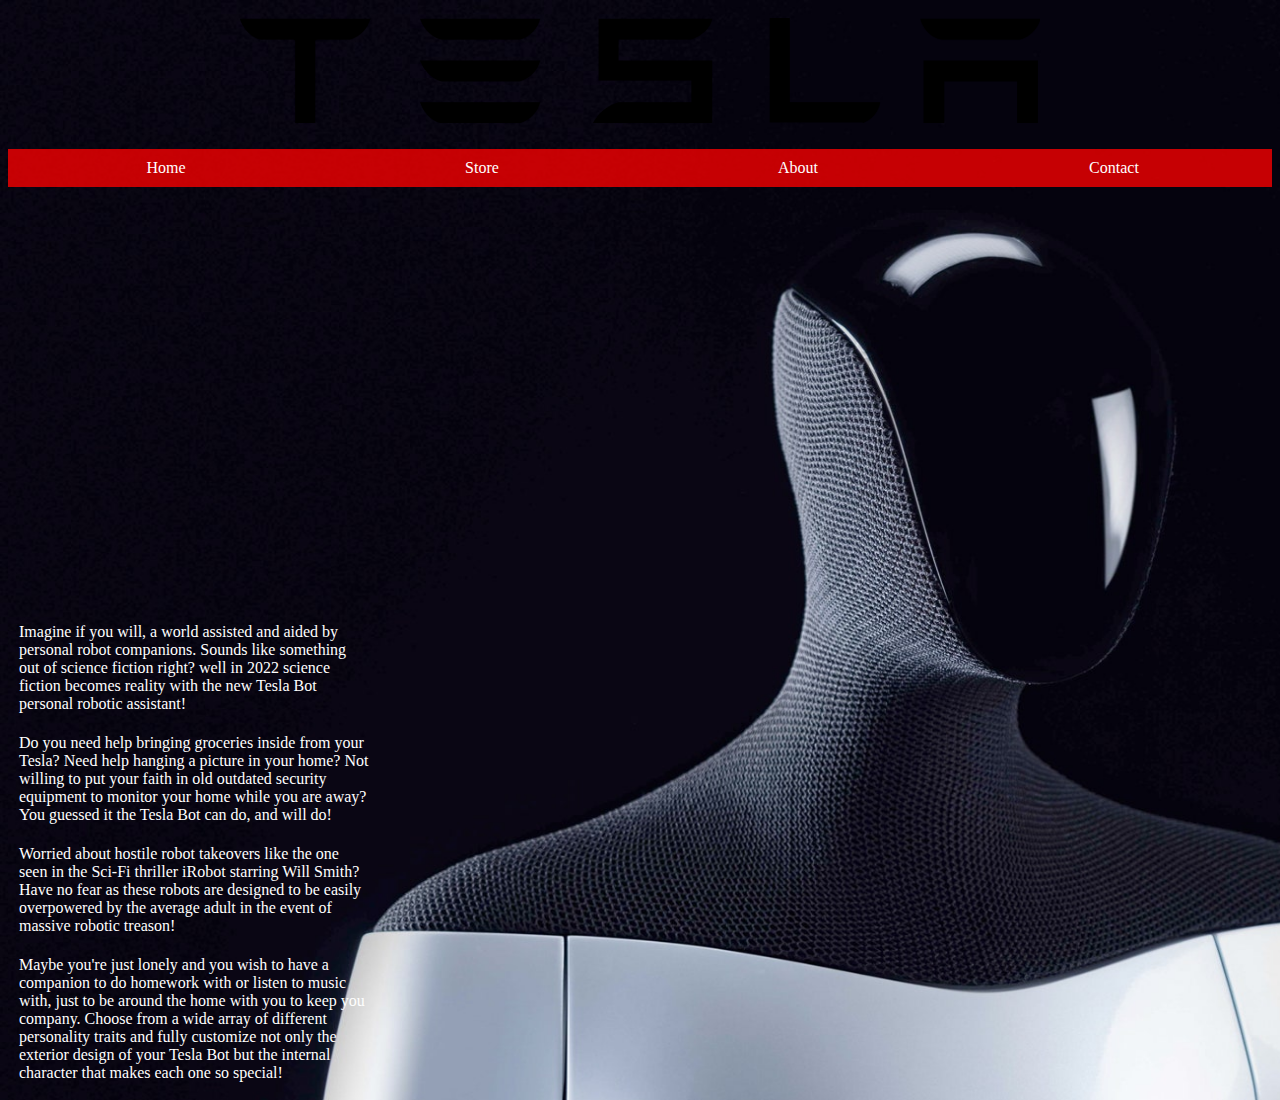
<file: index.html>
<!doctype html>
<html lang="en">
  <head>
    <!-- Required meta tags -->
    <meta charset="utf-8">
    <meta name="viewport" content="width=device-width, initial-scale=1">
    <!-- Bootstrap CSS -->
    <link rel="stylesheet" href="https://cdn.jsdelivr.net/npm/bootstrap@4.6.1/dist/css/bootstrap.min.css" integrity="sha384-zCbKRCUGaJDkqS1kPbPd7TveP5iyJE0EjAuZQTgFLD2ylzuqKfdKlfG/eSrtxUkn" crossorigin="anonymous">
    <link rel="stylesheet" href="./style.css">

    <title></title>
  </head>

<body class="body home-page">
  
<header >

  <!-- <img src="./Images/-1.png" alt=""> -->
    
  <div class="wrapper">
    <div id="heading" class="bg-light">
    </div>
    <nav>
      <ul>
        <li><a href="index.html">Home</a></li>
        <li><a href="Store.html">Store</a></li>
        <li><a href="About.html">About</a></li>
        <li><a href="Contact.html">Contact</a></li>
      </ul>
    </nav>
  </div>

</header>

<iframe class="iframe1" width="650" height="380" src="https://www.youtube.com/embed/HUP6Z5voiS8" title="YouTube video player" frameborder="0" allow="accelerometer; autoplay; clipboard-write; encrypted-media; gyroscope; picture-in-picture" allowfullscreen></iframe>

  <div>

    <p class="p container">
      
Imagine if you will, a world assisted and aided by personal robot companions. Sounds like something out of science fiction right? well in 2022 science fiction becomes reality with the new Tesla Bot personal robotic assistant!
    
    </p>

    <P class="p container">
      
Do you need help bringing groceries inside from your Tesla? Need help hanging a picture in your home? Not willing to put your faith in old outdated security equipment to monitor your home while you are away? You guessed it the Tesla Bot can do, and will do!
    
    </P>

    <p class="p container">

Worried about hostile robot takeovers like the one seen in the Sci-Fi thriller iRobot starring Will Smith? Have no fear as these robots are designed to be easily overpowered by the average adult in the event of massive robotic treason!

    </p>

    <p class="p container">

Maybe you're just lonely and you wish to have a companion to do homework with or listen to music with, just to be around the home with you to keep you company. Choose from a wide array of different personality traits and fully customize not only the exterior design of your Tesla Bot but the internal character that makes each one so special!

    </p>

    

  </div>

  














  <script src="https://cdn.jsdelivr.net/npm/jquery@3.5.1/dist/jquery.slim.min.js" integrity="sha384-DfXdz2htPH0lsSSs5nCTpuj/zy4C+OGpamoFVy38MVBnE+IbbVYUew+OrCXaRkfj" crossorigin="anonymous"></script>
  <script src="https://cdn.jsdelivr.net/npm/bootstrap@4.6.1/dist/js/bootstrap.bundle.min.js" integrity="sha384-fQybjgWLrvvRgtW6bFlB7jaZrFsaBXjsOMm/tB9LTS58ONXgqbR9W8oWht/amnpF" crossorigin="anonymous"></script>
 </body>

 





</html>
</file>
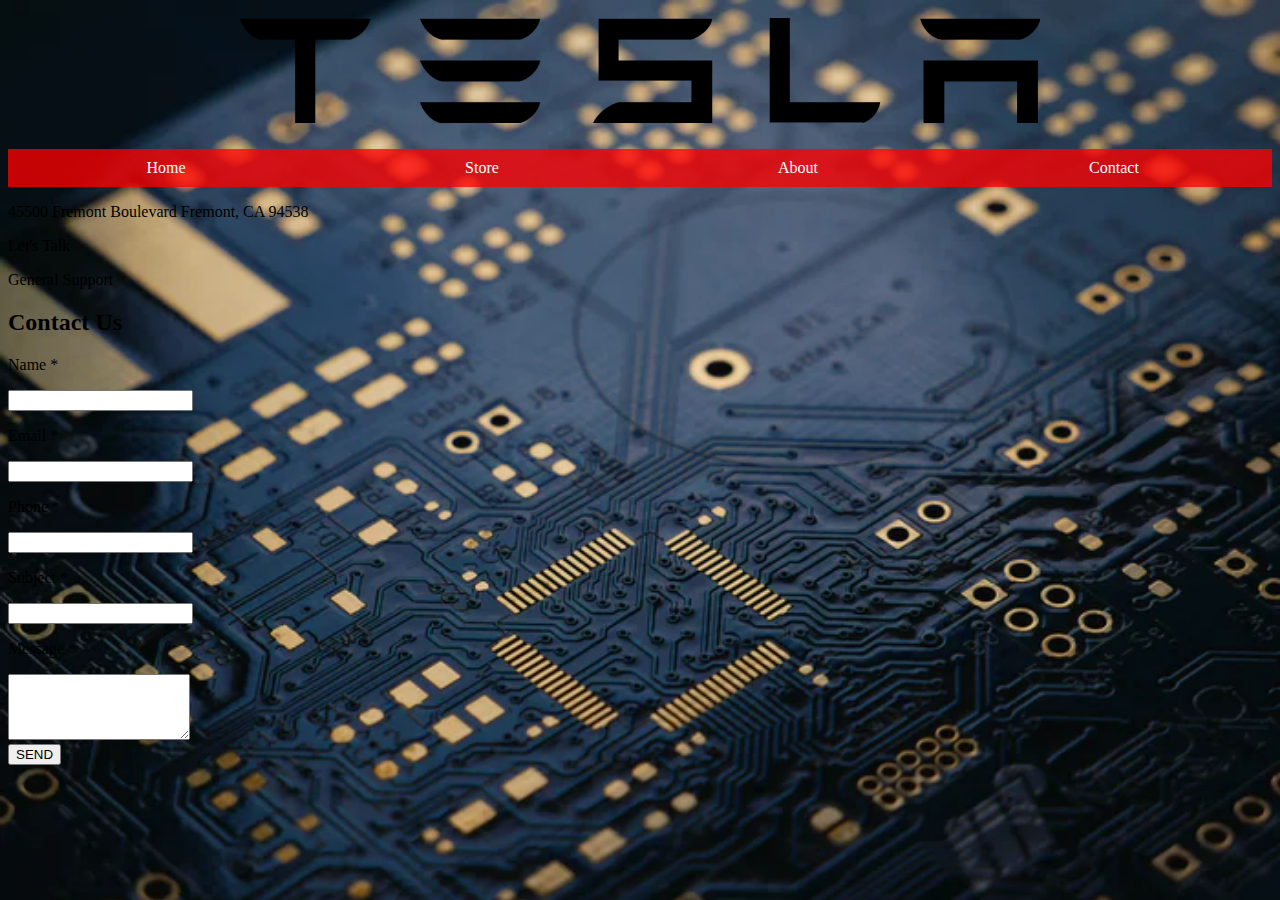
<file: Contact.html>
<!doctype html>
<html lang="en">
  <head>
    <!-- Required meta tags -->
    <meta charset="utf-8">
    <meta name="viewport" content="width=device-width, initial-scale=1">

    <!-- Bootstrap CSS -->
    <link rel="stylesheet" href="https://cdn.jsdelivr.net/npm/bootstrap@4.5.3/dist/css/bootstrap.min.css" integrity="sha384-TX8t27EcRE3e/ihU7zmQxVncDAy5uIKz4rEkgIXeMed4M0jlfIDPvg6uqKI2xXr2" crossorigin="anonymous">
    <link rel="stylesheet" href="style.css">
    <title></title>
  </head>

 

  <header>
    
    <div class="wrapper">
      <div id="heading" class="bg-light">
      </div>
      <nav>
        <ul>
          <li><a href="index.html">Home</a></li>
          <li><a href="Store.html">Store</a></li>
          <li><a href="About.html">About</a></li>
          <li><a href="Contact.html">Contact</a></li>
        </ul>
  
  </header>
 <div class="text-center">
    <div class="text-white">
      <div class="contact-parent">
         <div class="contact-child child1">
            <p>
               <i class="fas fa-map-marker-alt"></i>45500 Fremont Boulevard
               Fremont, CA 94538
            </p>
            <p>
               <i class="fas fa-phone-alt"></i> Let's Talk <br />
               
            </p>
            <p>
               <i class=" far fa-envelope"></i> General Support <br />
               
            </p>
         </div>
         <div class="contact-child child2">
            <div class="inside-contact">
               <h2>Contact Us</h2>
               <h3>
                  <span id="confirm">
               </h3>
               <p>Name *</p>
               <input id="txt_name" type="text" Required="required">
               <p>Email *</p>
               <input id="txt_email" type="text" Required="required">
               <p>Phone *</p>
               <input id="txt_phone" type="text" Required="required">
               <p>Subject *</p>
               <input id="txt_subject" type="text" Required="required">
               <p>Message *</p>
               <textarea id="txt_message" rows="4" cols="20" Required="required" ></textarea><br>
               <input type="submit" id="btn_send" value="SEND">
            </div>
         </div>
      </div>
   </div>
</div>
  <body class="body contact-page">

   

    
    
    
    
    
    
    
    
   <script src="https://cdn.jsdelivr.net/npm/jquery@3.5.1/dist/jquery.slim.min.js" integrity="sha384-DfXdz2htPH0lsSSs5nCTpuj/zy4C+OGpamoFVy38MVBnE+IbbVYUew+OrCXaRkfj" crossorigin="anonymous"></script>
   <script src="https://cdn.jsdelivr.net/npm/bootstrap@4.6.1/dist/js/bootstrap.bundle.min.js" integrity="sha384-fQybjgWLrvvRgtW6bFlB7jaZrFsaBXjsOMm/tB9LTS58ONXgqbR9W8oWht/amnpF" crossorigin="anonymous"></script>
   
  </body>
    
    
    
    
    
    
    </html>
</file>
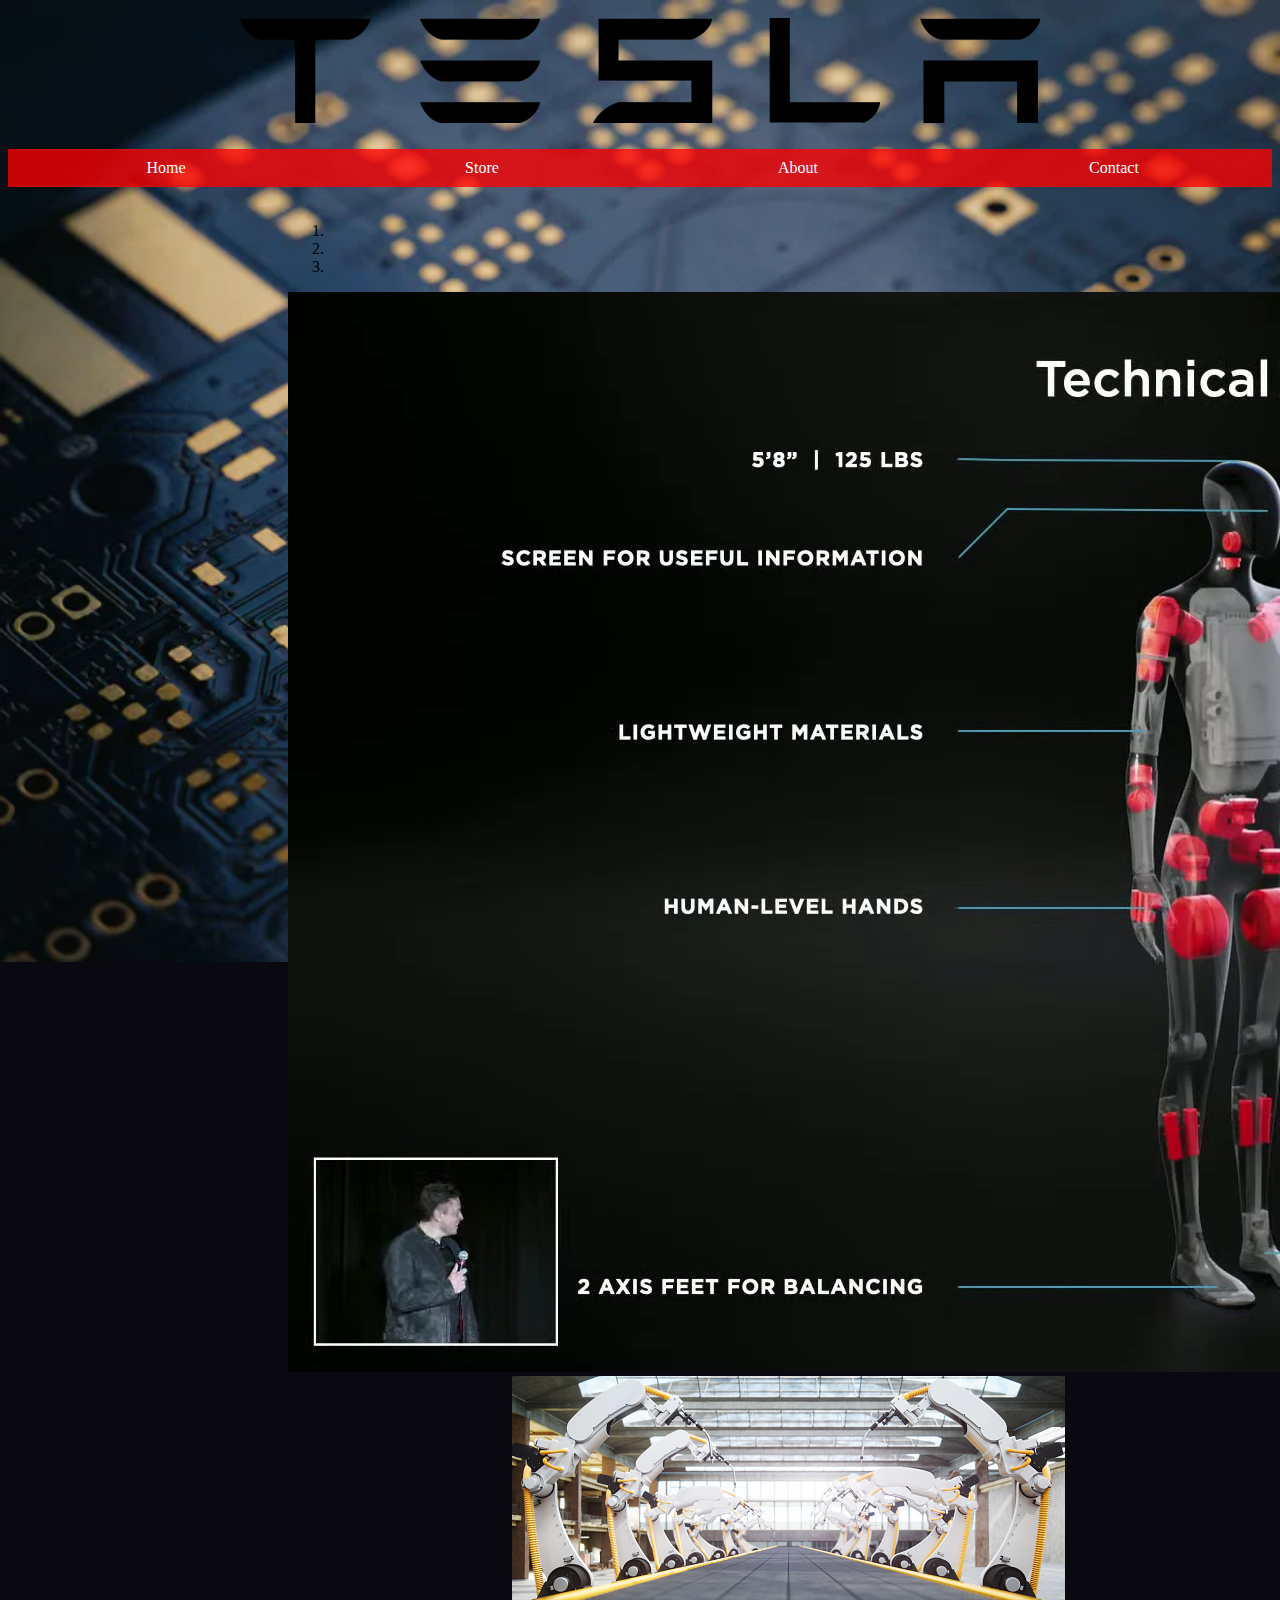
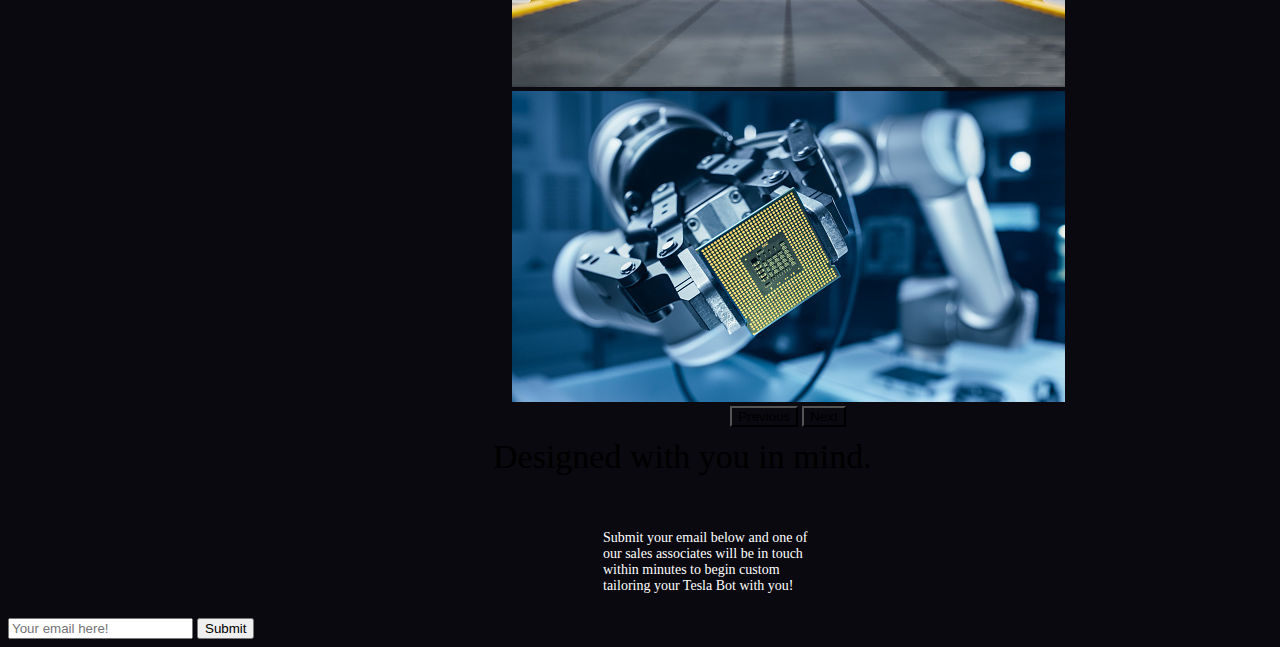
<file: Store.html>
<!doctype html>
<html lang="en">
  <head>
    <!-- Required meta tags -->
    <meta charset="utf-8">
    <meta name="viewport" content="width=device-width, initial-scale=1">
    <!-- Bootstrap CSS -->
    <link rel="stylesheet" href="https://cdn.jsdelivr.net/npm/bootstrap@4.5.3/dist/css/bootstrap.min.css" integrity="sha384-TX8t27EcRE3e/ihU7zmQxVncDAy5uIKz4rEkgIXeMed4M0jlfIDPvg6uqKI2xXr2" crossorigin="anonymous">
    <link rel="stylesheet" href="style.css">

    <title></title>
  </head>

 


<header>
    
  <div class="wrapper">
    <div id="heading" class="bg-light">
    </div>
    <nav>
      <ul>
        <li><a href="index.html">Home</a></li>
        <li><a href="Store.html">Store</a></li>
        <li><a href="About.html">About</a></li>
        <li><a href="Contact.html">Contact</a></li>
      </ul>
    </nav>
    
  </div>  

</header>

<div id="carouselExampleIndicators" class="carousel slide slide-show-render-full slide-content slide-image slides slide-show mx-auto" data-ride="carousel">
  <ol class="carousel-indicators">
    <li data-target="#carouselExampleIndicators" data-slide-to="0" class="active"></li>
    <li data-target="#carouselExampleIndicators" data-slide-to="1"></li>
    <li data-target="#carouselExampleIndicators" data-slide-to="2"></li>
  </ol>
  <div class="carousel-inner">
    <div class="carousel-item active">
      <img src="./Images/anatomy.jpg" class="d-block w-100" alt="Robots-ready-to-build-on-factory-line">
    </div>
    <div class="carousel-item">
      <img src="./Images/robots-at-the-ready.jpg" class="d-block w-100" alt="Final-Chip-Instalation">
    </div>
    <div class="carousel-item">
      <img src="./Images/the-chip.jpg" class="d-block w-100" alt="Farmer-bots">
    </div>
  </div>
  <button class="carousel-control-prev" type="button" data-target="#carouselExampleIndicators" data-slide="prev">
    <span class="carousel-control-prev-icon" aria-hidden="true"></span>
    <span class="sr-only">Previous</span>
  </button>
  <button class="carousel-control-next" type="button" data-target="#carouselExampleIndicators" data-slide="next">
    <span class="carousel-control-next-icon" aria-hidden="true"></span>
    <span class="sr-only">Next</span>
  </button>
</div>

 <body class="body store-page">
<div class="text-center">   
<p class="container4 text-white mx-auto">Designed with you in mind.</p>
</div>
<p class="p2 container3 mx-auto">
Submit your email below and one of our sales associates will be in touch within minutes to begin custom tailoring your Tesla Bot with you!
</p>


<form action='https://freecatphotoapp.com/submit-cat-photo' name=”EmailForm” class='text-center'>
  <input class="" type=”text” size=”19″ name=”ContactName” placeholder="Your email here!">
  <button type="submit"  class="btn btn-light">Submit</button>
</div>
</form>












<script src="https://cdn.jsdelivr.net/npm/jquery@3.5.1/dist/jquery.slim.min.js" integrity="sha384-DfXdz2htPH0lsSSs5nCTpuj/zy4C+OGpamoFVy38MVBnE+IbbVYUew+OrCXaRkfj" crossorigin="anonymous"></script>
<script src="https://cdn.jsdelivr.net/npm/bootstrap@4.6.1/dist/js/bootstrap.bundle.min.js" integrity="sha384-fQybjgWLrvvRgtW6bFlB7jaZrFsaBXjsOMm/tB9LTS58ONXgqbR9W8oWht/amnpF" crossorigin="anonymous"></script>
</body>






</html>
</file>
<file: style.css>
.body{
    background: rgb(9, 9, 15);
  }
  
  .wrapper{
    width: 100%;
    max-width: 100%;
    margin: 0 auto;
  }
  nav{
    background: rgba(255, 0, 0, 0.774);
  }
  nav ul{
    list-style-type: none;
    padding: 0;

  }
  nav a{
    text-decoration: none;
    text-align: center;
    color: rgb(255, 255, 255);
    display: block;
    padding: 10px;
  }
  nav a:hover{
    background-color: rgb(255, 160, 160);
    width: auto;
    color: white;
    
  }
  .home-page{
    background-image: url(./Images/Gear-Tesla-Bot.jpg);
    background-size: 2365px 145%;
    background-repeat: no-repeat;
  }
  .store-page{
    background-image: url(./Images/sleek-chip.webp);
    background-size: 100%;
    background-repeat: no-repeat;
  }
  .about-page{
    background-image: url(./Images/sleek-chip.webp);
    background-size: 100%;
    background-repeat: no-repeat;
  }
  .contact-page{
    background-image: url(./Images/sleek-chip.webp);
    background-size: 100%;
    background-repeat: no-repeat;
  }
 .p{
   color: rgb(255, 255, 255);
   margin: 25px;
   justify-content: left;
   display: grid;
   
 }
 .p2{
  color: #ffffff;
  justify-content: center;
  font-size: 14px;
  
 }
.container{
columns: 1 2;
padding: 10px;
margin: 1px;
max-width: 350px;

}
.container2{
  columns: 1 1;
  padding: 10px;
  max-width: 210px;
  margin-left: 585px;
  margin-top: 75px;
}
.container3{
  columns: 1 1;
  padding: 10px;
  max-width: 210px;
  margin-left: 585px;
  margin-top: 10px; 
  flex-wrap: wrap;
}
.container4{
  flex-wrap: wrap;
  padding: 10px;
  max-width: 300;
  margin-left: 475px;
  margin-top: 1px;
  font-size: 34px;
}
.container5{
  
  padding: 10px;
  max-width: 300;
  margin-left: 80px;
  margin-top: 1px;
  font-size: 20px;
  background-color: black;
}
.iframe1{
  margin-left: 12px;
  margin-top: 25px;
}

.slide-show-render-full .slide-image {
  
  max-height: 420px;
  max-width: 800px;
 text-align: center;
  }
  
  .slide-show-render-full .slide-content {
  height: 420px;
  width: 800px;
  text-align: center;
  }
  
  .slide-show-render .slides {
  height: 500px;
  text-align: center;
  }
  
  .slide-show-render.slide-show {
  height: 420px;
  text-align: center;
 
  }
  
  .slide-show {
  width: 1000px;
  text-align: center;
  }

  #heading{
    background-image: url('./Images/-1 (1).png');
    background-size: 100%  cover;
    background-repeat: no-repeat;
    height: 125px;
    background-position: center;

  }
 
  
  .carousel-control-prev{
    background: none
}
  .carousel-control-next{
  background: none
}
.email-text-box{
  margin-left: 590px;
  margin-bottom: 280px;
}
.button{
  border-radius: 6px;
  margin-left: 645px;
}
button:hover{
animation-name: background-color;
animation-duration: 500ms;
animation-fill-mode: forwards;
}



@keyframes background-color{
 100% {
background-color:rgba(255, 0, 0, 0.774);
  }
}

/* between 578 and 1920 apply below styles */
  @media screen and (min-width:578px) and (max-width: 1920px){
    .body{
      background: rgb(9, 9, 15);
    }
    
    .wrapper{
      width: 100%;
      max-width: 100%;
      margin: 0 auto;
    }
    nav{
      background: rgba(255, 0, 0, 0.774);
    }
    nav ul{
      list-style-type: none;
      padding: 0;
  
    }
    nav a{
      text-decoration: none;
      text-align: center;
      color: rgb(255, 255, 255);
      display: block;
      padding: 10px;
    }
    nav a:hover{
      background-color: rgb(255, 160, 160);
      width: auto;
      color: white;
      
    }
    .home-page{
      background-image: url(./Images/Gear-Tesla-Bot.jpg);
      background-size: 2365px 145%;
      background-repeat: no-repeat;
    }
    .store-page{
      background-image: url(./Images/sleek-chip.webp);
      background-size: 100%;
      background-repeat: no-repeat;
    }
    .about-page{
      background-image: url(./Images/sleek-chip.webp);
      background-size: 100%;
      background-repeat: no-repeat;
    }
    .contact-page{
      background-image: url(./Images/sleek-chip.webp);
      background-size: 100%;
      background-repeat: no-repeat;
    }
   .p{
     color: rgb(255, 255, 255);
     margin: 25px;
     justify-content: left;
     display: grid;
     
   }
   .p2{
    color: #ffffff;
    justify-content: center;
    font-size: 14px;
    
   }
  .container{
  columns: 1 2;
  padding: 10px;
  margin: 1px;
  max-width: 350px;
  
  }
  .container2{
    columns: 1 1;
    padding: 10px;
    max-width: 210px;
    margin-left: 585px;
    margin-top: 75px;
  }
  .container3{
    columns: 1 1;
    padding: 10px;
    max-width: 210px;
    margin-left: 585px;
    margin-top: 10px; 
    flex-wrap: wrap;
  }
  .container4{
    flex-wrap: wrap;
    padding: 10px;
    max-width: 300;
    margin-left: 475px;
    margin-top: 1px;
    font-size: 34px;
  }
  .container5{
    
    padding: 10px;
    max-width: 300;
    margin-left: 80px;
    margin-top: 1px;
    font-size: 20px;
    background-color: black;
  }
  .iframe1{
    margin-left: 12px;
    margin-top: 25px;
  }
  
  .slide-show-render-full .slide-image {
    
    max-height: 420px;
    max-width: 800px;
   text-align: center;
    }
    
    .slide-show-render-full .slide-content {
    height: 420px;
    width: 800px;
    text-align: center;
    }
    
    .slide-show-render .slides {
    height: 500px;
    text-align: center;
    }
    
    .slide-show-render.slide-show {
    height: 420px;
    text-align: center;
   
    }
    
    .slide-show {
    width: 1000px;
    text-align: center;
    }
  
    #heading{
      background-image: url('./Images/-1 (1).png');
      background-size: 100%  cover;
      background-repeat: no-repeat;
      height: 125px;
      background-position: center;
  
    }
   
    
    .carousel-control-prev{
      background: none
  }
    .carousel-control-next{
    background: none
  }
  .email-text-box{
    margin-left: 590px;
    margin-bottom: 280px;
  }
  .button{
    border-radius: 6px;
    margin-left: 645px;
  }
  button:hover{
  animation-name: background-color;
  animation-duration: 500ms;
  animation-fill-mode: forwards;
  }
    nav ul{
      display: flex;
    }
    
    nav li{
      flex: 1 1 0;
    }
    nav{
      display: center;
      justify-content: space-between;
    }
    .slide-content{
    margin-left: 280px
    }
  .slide-show-render-full{
    margin-top: 35px
  }};

  @media screen and (min-width: 280px) and (max-width: 577px){
    nav ul{
      display: flex;
    }
    
    nav li{
      flex: 1 2 0;
    }
    nav{
      display: center;
      justify-content: space-between;
    }
    .iframe{
      
    }
  }
</file>
